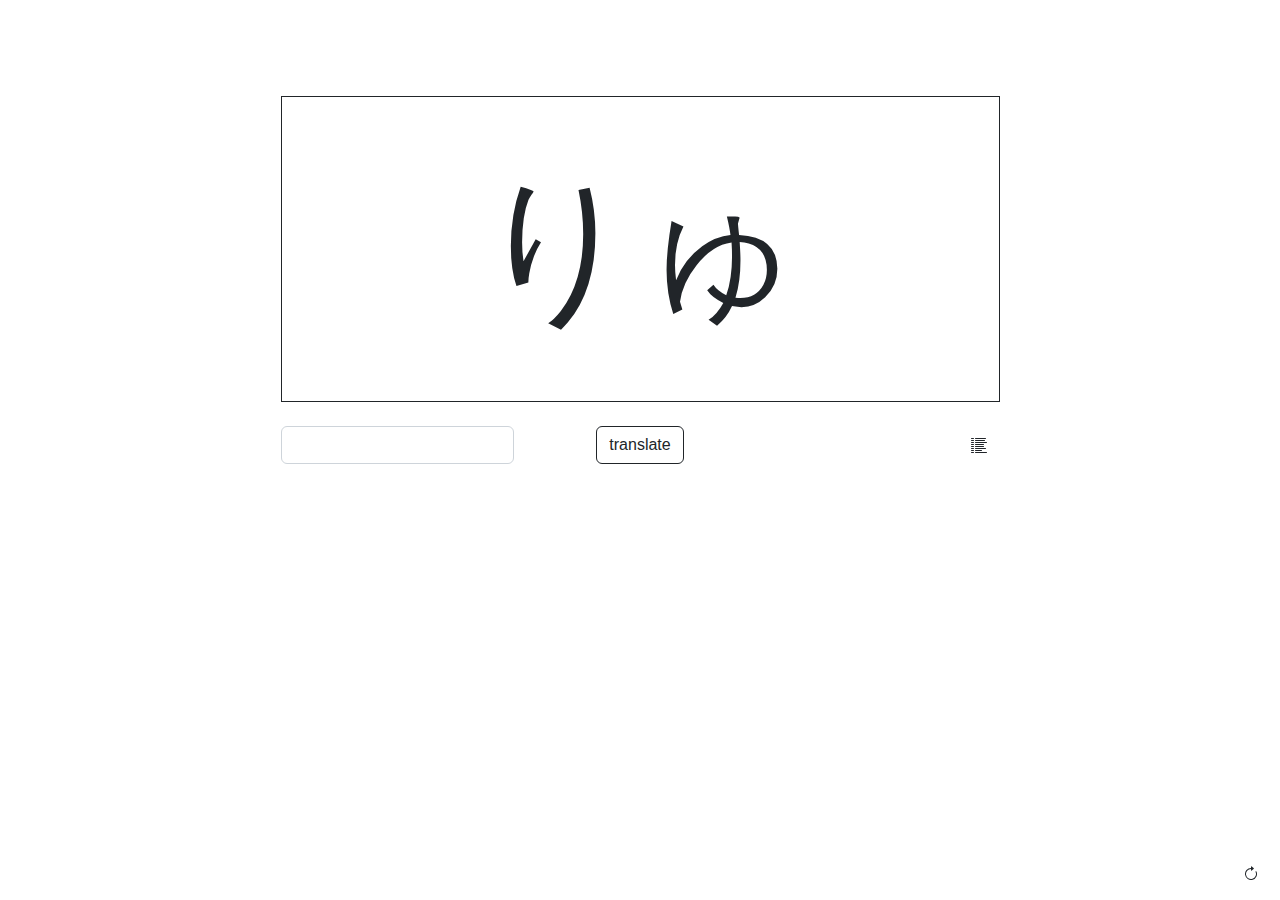
<file: index.html>
<!doctype html>
<html>
    <head>
	<meta charset="utf-8">
	<meta name="viewport" content="width=device-width, initial-scale=1.0, maximum-scale=1.0, minimum-scale=1.0, user-scalable=0" />
	<meta name="apple-mobile-web-app-capable" content="yes" />
	<title>jpana</title>
	<link rel="stylesheet" type="text/css" href="css/bootstrap.min.css" />	
	<link rel="stylesheet" type="text/css" href="css/aaronland.jpana.css" />
    </head>
    <body>
	<div class="container">
	    <div class="card">
		<div class="card-header">
		</div>
		<div class="card-body">
		    <div id="japanese"></div>
		    <div id="feeback">
		    <form class="form-inline">
			<div class="translate-grid">
			    <div>
				<input type="search" class="form-control" id="english" name="english" spellcheck="false" autocorrect="off" minlength="1" maxlength="3" style="text-transform: lowercase" />
			    </div>
			    <div>
				<button class="btn" type="submit" id="translate">translate</button>
			    </div>
			    <div style="width:100%;">
				<button id="show-chart" class="btn">
				    <svg xmlns="http://www.w3.org/2000/svg" width="16" height="16" fill="currentColor" class="bi bi-list-columns-reverse" viewBox="0 0 16 16">
					<path fill-rule="evenodd" d="M0 .5A.5.5 0 0 1 .5 0h2a.5.5 0 0 1 0 1h-2A.5.5 0 0 1 0 .5Zm4 0a.5.5 0 0 1 .5-.5h10a.5.5 0 0 1 0 1h-10A.5.5 0 0 1 4 .5Zm-4 2A.5.5 0 0 1 .5 2h2a.5.5 0 0 1 0 1h-2a.5.5 0 0 1-.5-.5Zm4 0a.5.5 0 0 1 .5-.5h9a.5.5 0 0 1 0 1h-9a.5.5 0 0 1-.5-.5Zm-4 2A.5.5 0 0 1 .5 4h2a.5.5 0 0 1 0 1h-2a.5.5 0 0 1-.5-.5Zm4 0a.5.5 0 0 1 .5-.5h11a.5.5 0 0 1 0 1h-11a.5.5 0 0 1-.5-.5Zm-4 2A.5.5 0 0 1 .5 6h2a.5.5 0 0 1 0 1h-2a.5.5 0 0 1-.5-.5Zm4 0a.5.5 0 0 1 .5-.5h8a.5.5 0 0 1 0 1h-8a.5.5 0 0 1-.5-.5Zm-4 2A.5.5 0 0 1 .5 8h2a.5.5 0 0 1 0 1h-2a.5.5 0 0 1-.5-.5Zm4 0a.5.5 0 0 1 .5-.5h8a.5.5 0 0 1 0 1h-8a.5.5 0 0 1-.5-.5Zm-4 2a.5.5 0 0 1 .5-.5h2a.5.5 0 0 1 0 1h-2a.5.5 0 0 1-.5-.5Zm4 0a.5.5 0 0 1 .5-.5h10a.5.5 0 0 1 0 1h-10a.5.5 0 0 1-.5-.5Zm-4 2a.5.5 0 0 1 .5-.5h2a.5.5 0 0 1 0 1h-2a.5.5 0 0 1-.5-.5Zm4 0a.5.5 0 0 1 .5-.5h6a.5.5 0 0 1 0 1h-6a.5.5 0 0 1-.5-.5Zm-4 2a.5.5 0 0 1 .5-.5h2a.5.5 0 0 1 0 1h-2a.5.5 0 0 1-.5-.5Zm4 0a.5.5 0 0 1 .5-.5h11a.5.5 0 0 1 0 1h-11a.5.5 0 0 1-.5-.5Z"/>
				    </svg>
				</button>
			    </div>
			</div>

		    </form>
                </div>
		<div class="card-footer">
		    <div id="feedback"></div>
		</div>
	    </div>
	    </div>
	    <footer>
		    <div id="refresh-wrapper">
			<button class="btn" id="refresh-button">
			    <svg xmlns="http://www.w3.org/2000/svg" width="16" height="16" fill="currentColor" class="bi bi-arrow-clockwise" viewBox="0 0 16 16">
  <path fill-rule="evenodd" d="M8 3a5 5 0 1 0 4.546 2.914.5.5 0 0 1 .908-.417A6 6 0 1 1 8 2v1z"/>
  <path d="M8 4.466V.534a.25.25 0 0 1 .41-.192l2.36 1.966c.12.1.12.284 0 .384L8.41 4.658A.25.25 0 0 1 8 4.466z"/>
</svg>
			</button>
		    </div>

	    </footer>
    </body>
    <script type="text/javascript" src="javascript/aaronland.jpana.tables.js"></script>
    <script type="text/javascript" src="javascript/aaronland.jpana.chart.js"></script>
    <script type="text/javascript" src="javascript/aaronland.jpana.offline.js"></script>        
    <script type="text/javascript" src="javascript/aaronland.jpana.init.js"></script>    
</html>
</file>
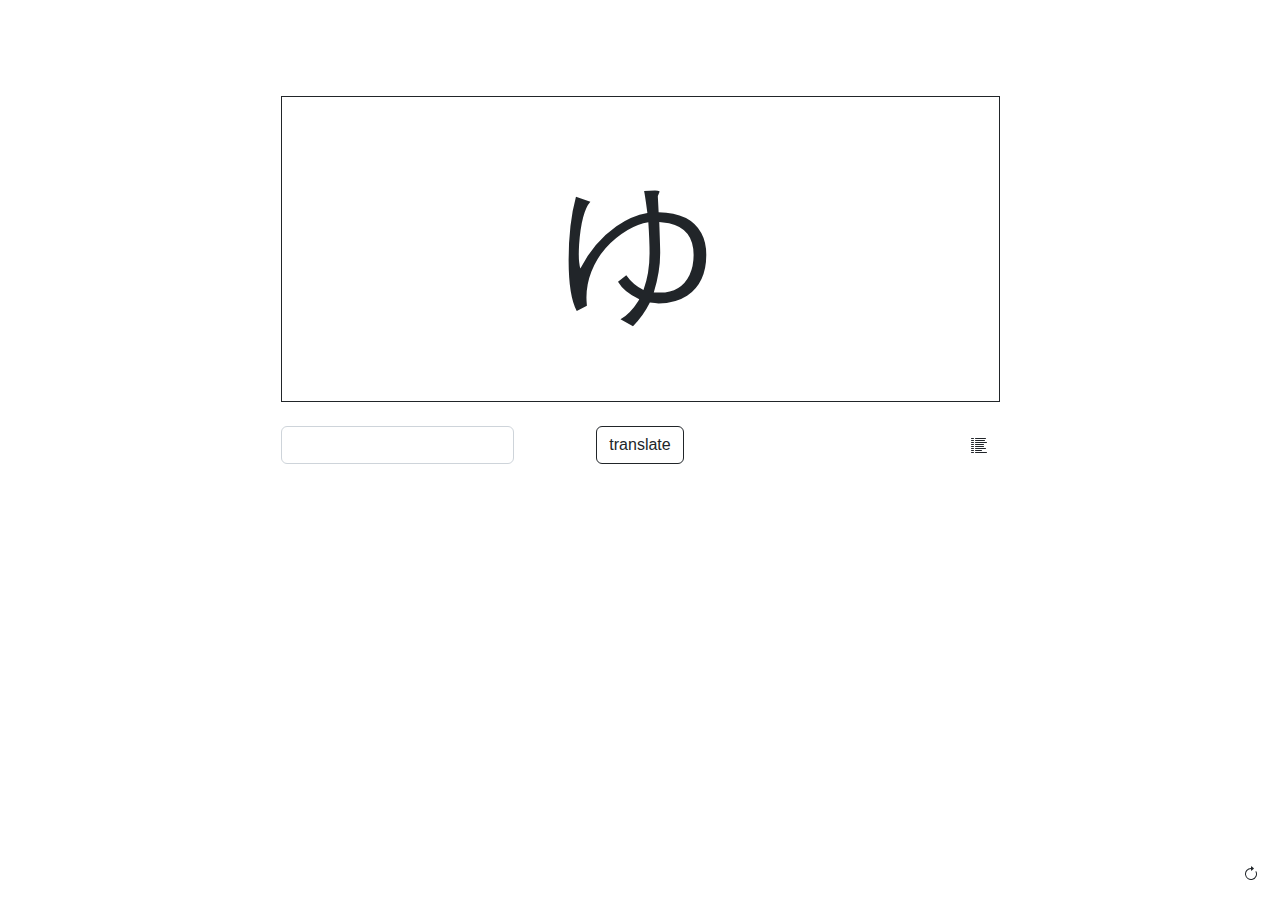
<file: www/index.html>
<!doctype html>
<html>
    <head>
	<meta charset="utf-8">
	<meta name="viewport" content="width=device-width, initial-scale=1.0, maximum-scale=1.0, minimum-scale=1.0, user-scalable=0" />
	<meta name="apple-mobile-web-app-capable" content="yes" />
	<title>jpana</title>
	<link rel="stylesheet" type="text/css" href="css/bootstrap.min.css" />	
	<link rel="stylesheet" type="text/css" href="css/aaronland.jpana.css" />
    </head>
    <body data-offline-scope="/jpana/">
	<div class="container">
	    <div class="card">
		<div class="card-header">
		</div>
		<div class="card-body">
		    <div id="japanese"></div>
		    <div id="feeback">
		    <form class="form-inline">
			<div class="translate-grid">
			    <div>
				<input type="search" class="form-control" id="english" name="english" spellcheck="false" autocorrect="off" minlength="1" maxlength="3" style="text-transform: lowercase" xs/>
			    </div>
			    <div>
				<button class="btn" type="submit" id="translate">translate</button>
			    </div>
			    <div style="width:100%;">
				<button id="show-chart" class="btn">
				    <svg xmlns="http://www.w3.org/2000/svg" width="16" height="16" fill="currentColor" class="bi bi-list-columns-reverse" viewBox="0 0 16 16">
					<path fill-rule="evenodd" d="M0 .5A.5.5 0 0 1 .5 0h2a.5.5 0 0 1 0 1h-2A.5.5 0 0 1 0 .5Zm4 0a.5.5 0 0 1 .5-.5h10a.5.5 0 0 1 0 1h-10A.5.5 0 0 1 4 .5Zm-4 2A.5.5 0 0 1 .5 2h2a.5.5 0 0 1 0 1h-2a.5.5 0 0 1-.5-.5Zm4 0a.5.5 0 0 1 .5-.5h9a.5.5 0 0 1 0 1h-9a.5.5 0 0 1-.5-.5Zm-4 2A.5.5 0 0 1 .5 4h2a.5.5 0 0 1 0 1h-2a.5.5 0 0 1-.5-.5Zm4 0a.5.5 0 0 1 .5-.5h11a.5.5 0 0 1 0 1h-11a.5.5 0 0 1-.5-.5Zm-4 2A.5.5 0 0 1 .5 6h2a.5.5 0 0 1 0 1h-2a.5.5 0 0 1-.5-.5Zm4 0a.5.5 0 0 1 .5-.5h8a.5.5 0 0 1 0 1h-8a.5.5 0 0 1-.5-.5Zm-4 2A.5.5 0 0 1 .5 8h2a.5.5 0 0 1 0 1h-2a.5.5 0 0 1-.5-.5Zm4 0a.5.5 0 0 1 .5-.5h8a.5.5 0 0 1 0 1h-8a.5.5 0 0 1-.5-.5Zm-4 2a.5.5 0 0 1 .5-.5h2a.5.5 0 0 1 0 1h-2a.5.5 0 0 1-.5-.5Zm4 0a.5.5 0 0 1 .5-.5h10a.5.5 0 0 1 0 1h-10a.5.5 0 0 1-.5-.5Zm-4 2a.5.5 0 0 1 .5-.5h2a.5.5 0 0 1 0 1h-2a.5.5 0 0 1-.5-.5Zm4 0a.5.5 0 0 1 .5-.5h6a.5.5 0 0 1 0 1h-6a.5.5 0 0 1-.5-.5Zm-4 2a.5.5 0 0 1 .5-.5h2a.5.5 0 0 1 0 1h-2a.5.5 0 0 1-.5-.5Zm4 0a.5.5 0 0 1 .5-.5h11a.5.5 0 0 1 0 1h-11a.5.5 0 0 1-.5-.5Z"/>
				    </svg>
				</button>
			    </div>
			</div>

		    </form>
                </div>
		<div class="card-footer">
		    <div id="feedback"></div>
		</div>
	    </div>
	    </div>
	    <footer>
		    <div id="refresh-wrapper">
			<button class="btn" id="refresh-button">
			    <svg xmlns="http://www.w3.org/2000/svg" width="16" height="16" fill="currentColor" class="bi bi-arrow-clockwise" viewBox="0 0 16 16">
  <path fill-rule="evenodd" d="M8 3a5 5 0 1 0 4.546 2.914.5.5 0 0 1 .908-.417A6 6 0 1 1 8 2v1z"/>
  <path d="M8 4.466V.534a.25.25 0 0 1 .41-.192l2.36 1.966c.12.1.12.284 0 .384L8.41 4.658A.25.25 0 0 1 8 4.466z"/>
</svg>
			</button>
		    </div>

	    </footer>
    </body>
    <script type="text/javascript" src="javascript/aaronland.jpana.tables.js"></script>
    <script type="text/javascript" src="javascript/aaronland.jpana.chart.js"></script>
    <script type="text/javascript" src="javascript/aaronland.jpana.offline.js"></script>        
    <script type="text/javascript" src="javascript/aaronland.jpana.init.js"></script>    
</html>
</file>
<file: css/aaronland.jpana.css>
body {
	font-family: sans-serif;
}

form {
	margin-bottom:1.5rem;
}

#show-chart {
	float: right;

}

#chart-close-button {
	padding-left: 0px !important;
	padding-right: 0px !important;	
}

#chart {
	opacity: .85;
	width: 100vw;
}


#feedback {
	margin-bottom: 1.5rem;
}

#japanese{
	border: solid thin;
	font-size: 3rem;
	margin-bottom: 1.5rem;
	text-align:center;
	padding: 2rem;
}

.chart {
	margin-left: 30px;
}

.chart-cell {
	text-align: center;
	padding:.25rem;
	border:solid thin;
	width:100%;
}

.chart-cell-jp {
	margin-bottom:.25rem;
}

.chart-cell-en {
	font-size:.9rem;;
	color: #fff;
	background-color: #000;
	padding-top.5rem;
	padding-bottom.5rem;	
}

.grid {
    display: grid;
    grid-template-columns:1fr 1fr 1fr 1fr 1fr;
    gap: 3px 3px;
    justify-items: center;
}

.translate-grid {
    display: grid;
    grid-template-columns:1fr 1fr 1fr;
    gap: 10px 10px;
    justify-items: center;
}

.container {
	display:grid;
	justify-content: center;
	margin-top:4rem;
	vertical-align: middle;
}

.card {
	border: none !important;
}

.card-header {
	background-color: transparent !important;
	border: none !important;

	justify-content: right;
	display: flex;
}

.card-footer {
	background-color: transparent !important;
	border: none !important;
	justify-content: center;
	display: flex;
}

#close-header {
	position:fixed;
	top:25px;
}

#chart-wrapper {
	position:relative;
}

#translate {
	border: solid thin;
	
}

#refresh-wrapper {
	position: absolute;
	bottom: .5rem;
	right: .5rem;
}

@media (min-width: 900px) {

	#japanese {
		font-size:10rem;
	}
	
	.chart-cell-jp {
		font-size:3rem;
	}

	#chart {
		width: 50vw !important;
	}
}
</file>
<file: www/css/aaronland.jpana.css>
body {
	font-family: sans-serif;
}

form {
	margin-bottom:1.5rem;
}

#show-chart {
	float: right;

}

#chart-close-button {
	padding-left: 0px !important;
	padding-right: 0px !important;	
}

#chart {
	opacity: .85;
	width: 100vw;
}


#feedback {
	margin-bottom: 1.5rem;
}

#japanese{
	border: solid thin;
	font-size: 3rem;
	margin-bottom: 1.5rem;
	text-align:center;
	padding: 2rem;
}

.chart {
	margin-left: 30px;
}

.chart-cell {
	text-align: center;
	padding:.25rem;
	border:solid thin;
	width:100%;
}

.chart-cell-jp {
	margin-bottom:.25rem;
}

.chart-cell-en {
	font-size:.9rem;;
	color: #fff;
	background-color: #000;
	padding-top.5rem;
	padding-bottom.5rem;	
}

.grid {
    display: grid;
    grid-template-columns:1fr 1fr 1fr 1fr 1fr;
    gap: 3px 3px;
    justify-items: center;
}

.translate-grid {
    display: grid;
    grid-template-columns:1fr 1fr 1fr;
    gap: 10px 10px;
    justify-items: center;
}

.container {
	display:grid;
	justify-content: center;
	margin-top:4rem;
	vertical-align: middle;
}

.card {
	border: none !important;
}

.card-header {
	background-color: transparent !important;
	border: none !important;

	justify-content: right;
	display: flex;
}

.card-footer {
	background-color: transparent !important;
	border: none !important;
	justify-content: center;
	display: flex;
}

#close-header {
	position:fixed;
	top:25px;
}

#chart-wrapper {
	position:relative;
}

#translate {
	border: solid thin;
	
}

#refresh-wrapper {
	position: absolute;
	bottom: .5rem;
	right: .5rem;
}

@media (min-width: 900px) {

	#japanese {
		font-size:10rem;
	}
	
	.chart-cell-jp {
		font-size:3rem;
	}

	#chart {
		width: 50vw !important;
	}
}
</file>
